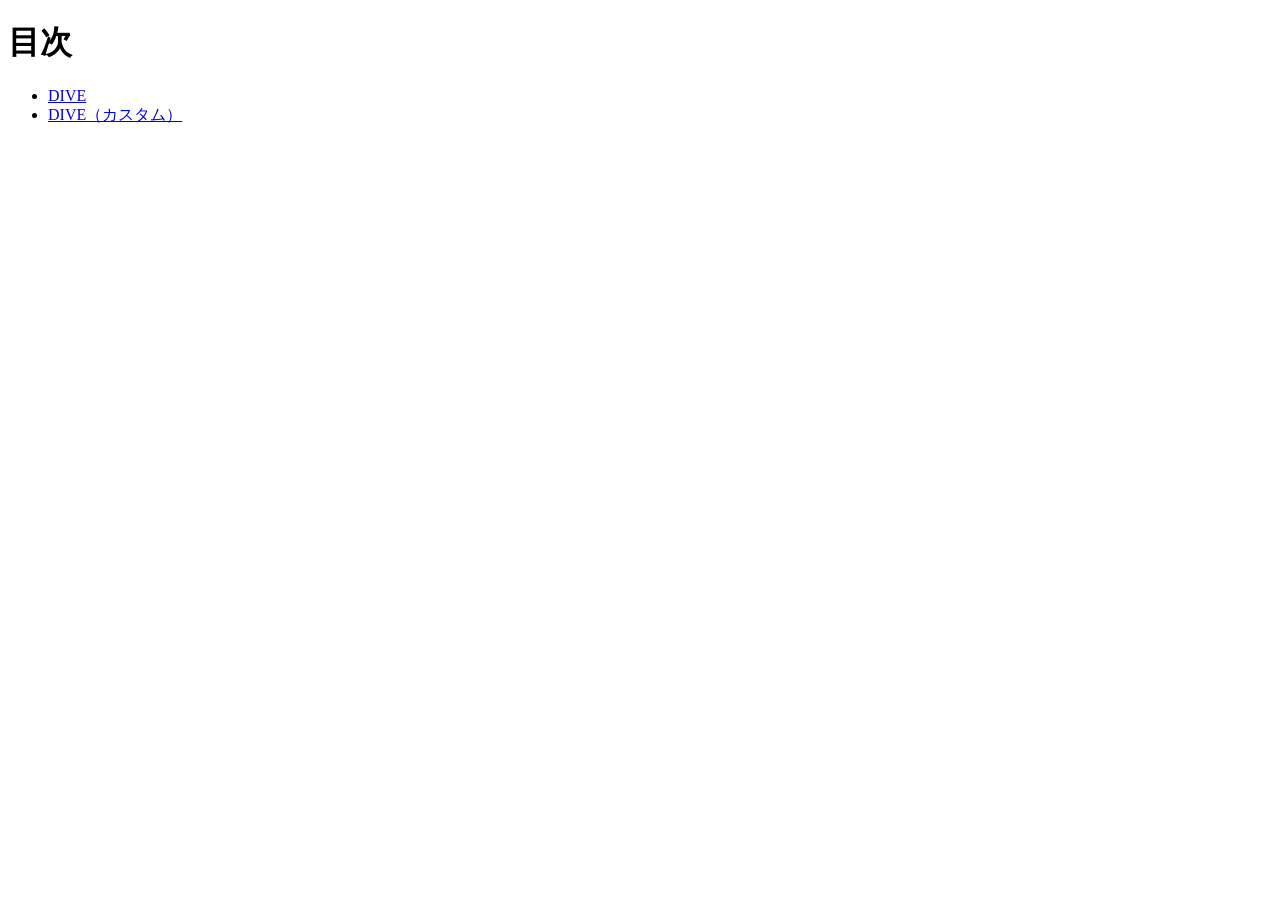
<file: index.html>
<!DOCTYPE html>
<html lang="ja">
<head>
  <meta charset="UTF-8">
  <title>20261027-hs</title>
</head>
<body>
  <h1>目次</h1>
  <ul>
    <li><a href="dive/index.html">DIVE</a></li>
    <li><a href="dive-custom/index.html">DIVE（カスタム）</a></li>
  </ul>
</body>
</html>
</file>
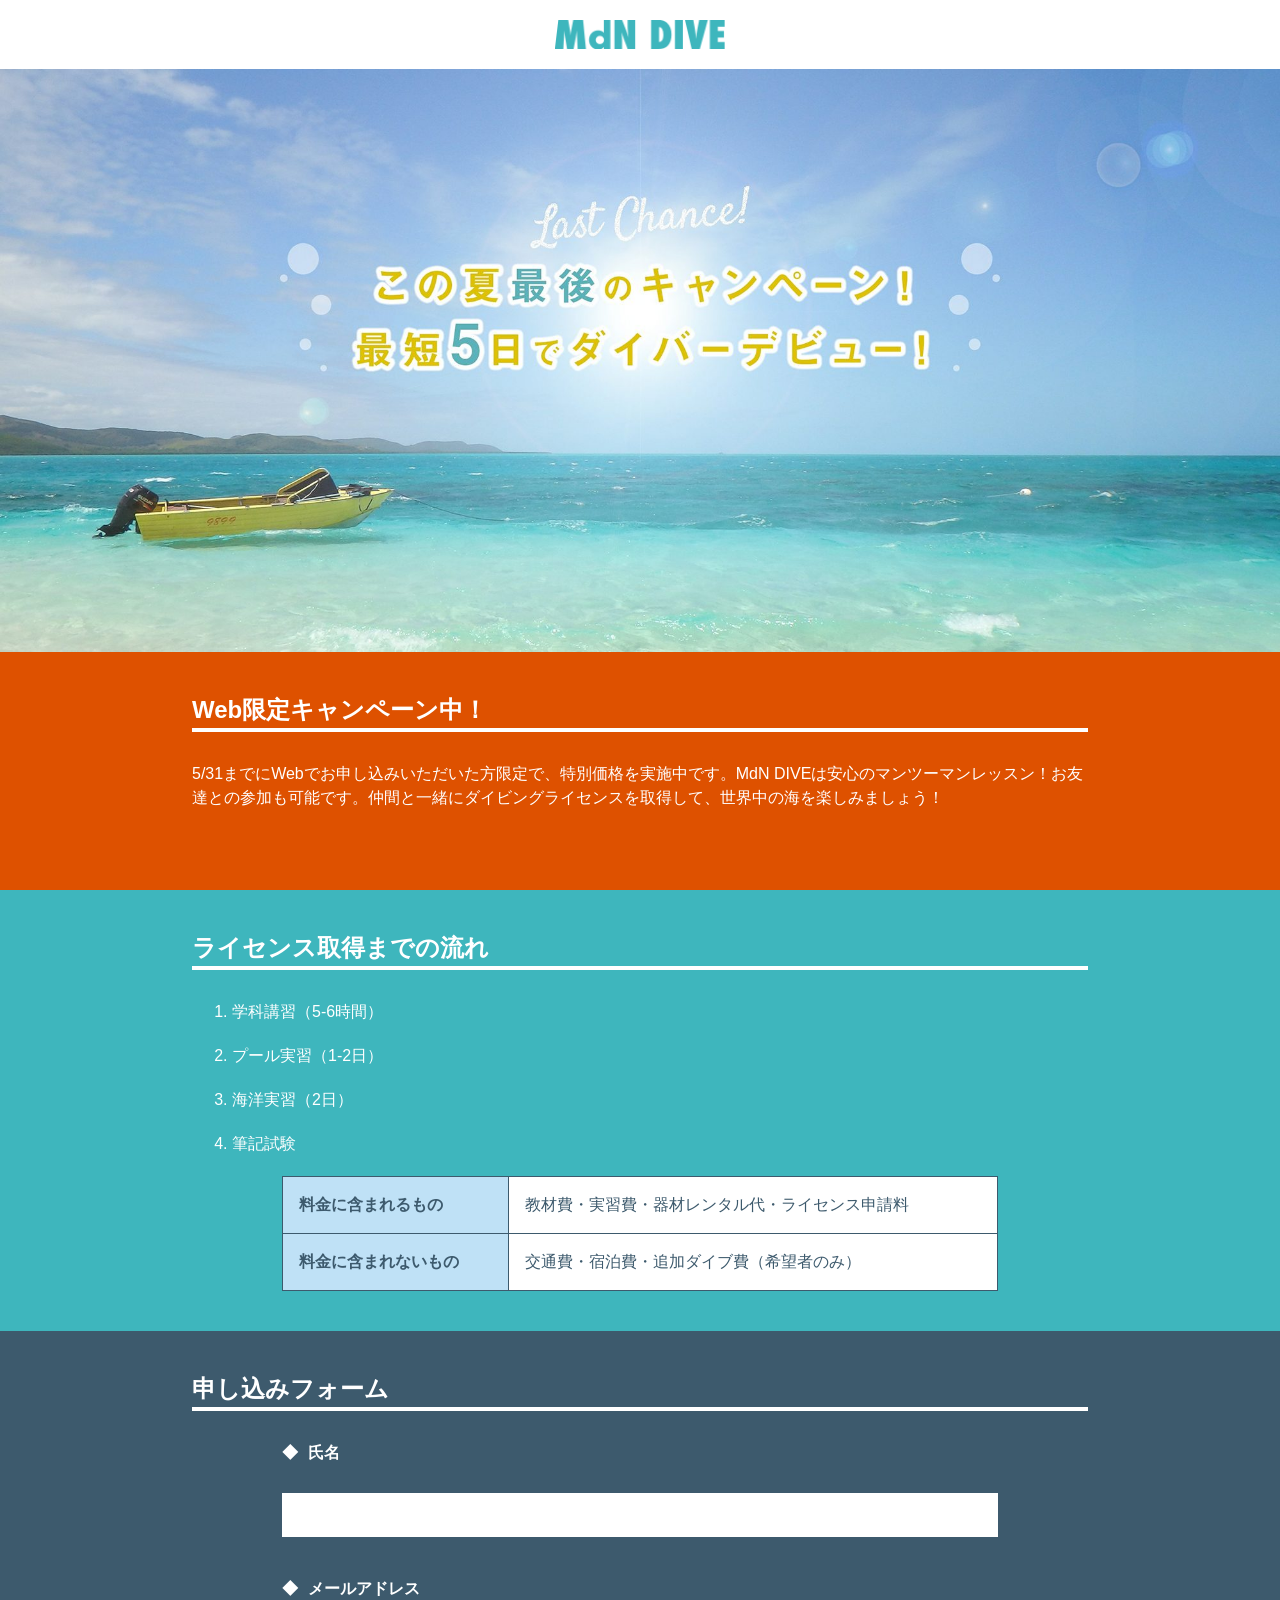
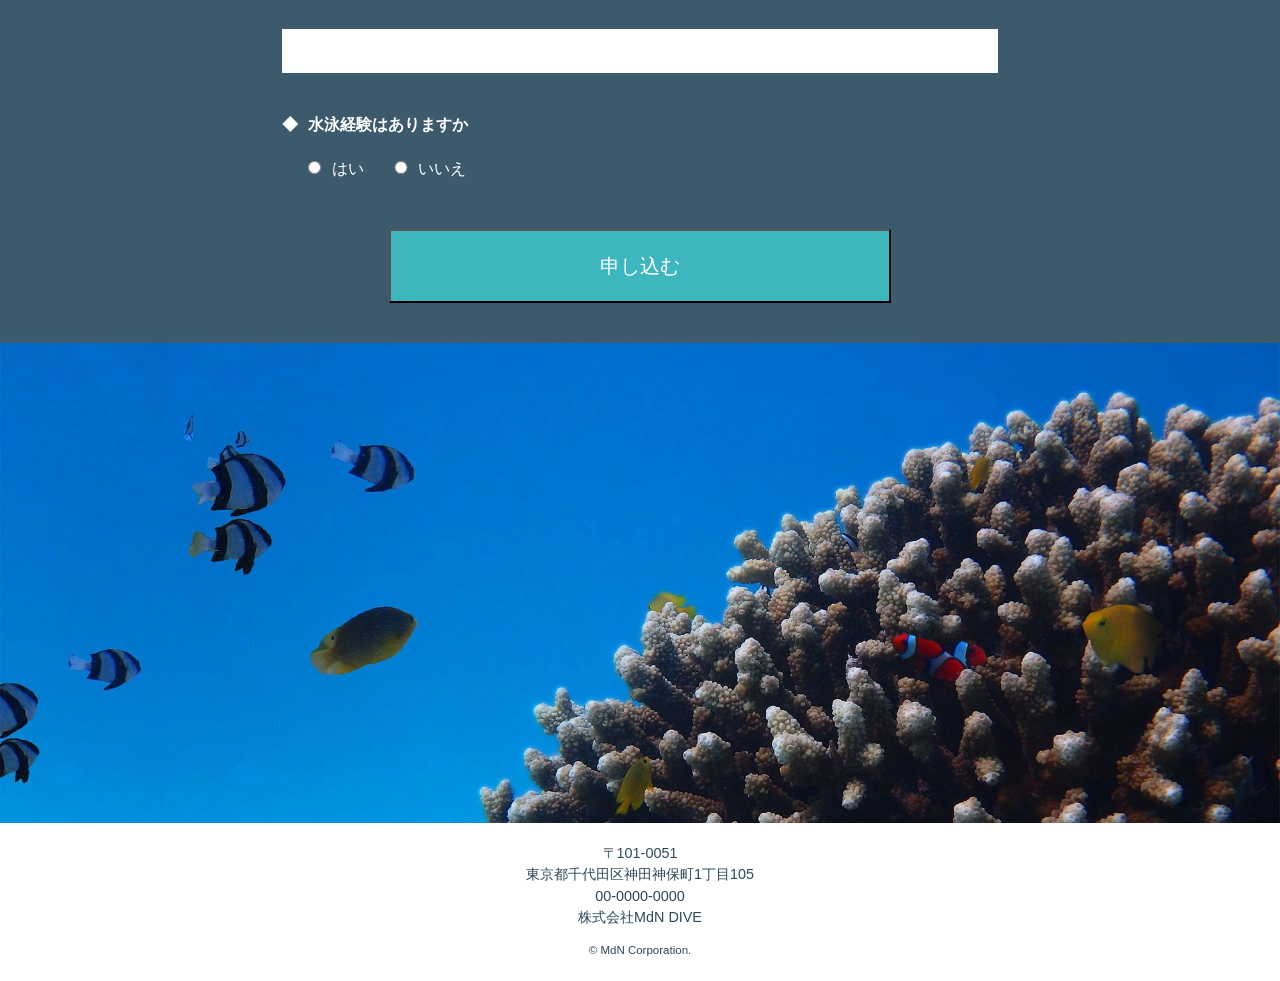
<file: dive-custom/index.html>
<!DOCTYPE html>
<html lang="ja">
<head>
  <meta charset="UTF-8">
  <title>最短5日でダイバーデビュー! - MdN DIVE</title>
  <meta name="description" content="MdN DIVEは千代田区にあるマンツーマンダイビングスクールです。5/31までWeb限定キャンペーンを実施中!">
  <!-- CSS -->
  <link rel="stylesheet" href="reset.css">
  <link rel="stylesheet" href="style.css">
</head>
<body>
  <header>
    <h1>
      <img src="img/logo.png" alt="ロゴ：MdN DIVE">
    </h1>
  </header>

  <main>
    <div class="mv-area">
      <img src="img/photo_01.jpg" alt="この夏最後のキャンペーン！最短5日でダイバーデビュー！">
    </div><!-- /.mv-area -->

    <section>
      <div class="section-inner">
        <h2>Web限定キャンペーン中！</h2>
        <p>5/31までにWebでお申し込みいただいた方限定で、特別価格を実施中です。MdN DIVEは安心のマンツーマンレッスン！お友達との参加も可能です。仲間と一緒にダイビングライセンスを取得して、世界中の海を楽しみましょう！</p>
      </div><!-- /.section-inner -->
    </section>

    <section>
      <div class="section-inner">
        <h2>ライセンス取得までの流れ</h2>
        <ol>
          <li>学科講習（5-6時間）</li>
          <li>プール実習（1-2日）</li>
          <li>海洋実習（2日）</li>
          <li>筆記試験</li>
        </ol>

        <table>
          <tr>
            <th>料金に含まれるもの</th>
            <td>教材費・実習費・器材レンタル代・ライセンス申請料</td>
          </tr>
          <tr>
            <th>料金に含まれないもの</th>
            <td>交通費・宿泊費・追加ダイブ費（希望者のみ）</td>
          </tr>
        </table>
      </div><!-- /.section-inner -->
    </section>

    <section>
      <div class="section-inner">
        <h2>申し込みフォーム</h2>
        <form action="program.php" method="post">
          <dl>
            <dt><label for="user-name">氏名</label></dt>
            <dd><input type="text" id="user-name" name="user-name"></dd>

            <dt><label for="user-email">メールアドレス</label></dt>
            <dd><input type="text" id="user-email" name="user-email"></dd>

            <dt>水泳経験はありますか</dt>
            <dd>
              <input type="radio" id="swim-yes" name="swim" value="はい">
              <label for="swim-yes">はい</label>

              <input type="radio" id="swim-no" name="swim" value="いいえ">
              <label for="swim-no">いいえ</label>
            </dd>
          </dl>

          <div class="form-submit">
            <button type="submit" id="submit" name="submit">申し込む</button>
          </div><!-- /.form-submit -->
        </form>
      </div><!-- /.section-inner -->
    </section>

    <div class="form-img-area">
      <img src="img/photo_02.jpg" alt="写真：サンゴ礁と熱帯魚">
    </div><!-- /.form-img-area -->
  </main>

  <footer>
    <address>
      〒101-0051<br>
      東京都千代田区神田神保町1丁目105<br>
      00-0000-0000<br>
      株式会社MdN DIVE
    </address>

    <small>&copy; MdN Corporation.</small>
  </footer>
</body>
</html>
</file>
<file: dive-custom/style.css>
@charset "utf-8";
/*-------------------------
/*	ページ全体
-------------------------*/
* {
  box-sizing: border-box;
}

body {
  font-family: "ヒラギノ角ゴ ProN", Meiryo, sans-serif;
  font-weight: 400;
  font-size: 16px;
  line-height: 1.5;
}

img {
  display: block;
}

/*-------------------------
/*	header / MV
-------------------------*/
header h1 {
  margin: 0;
  padding: 20px;
}

header img {
  width: 170px;
  margin: 0 auto;
}

.mv-area img {
  width: 100%;
}

/*-------------------------
/*	section共通
-------------------------*/
section {
  width: 100%;
  padding: 40px 0;
}

section:nth-of-type(1) {
  background: #de5100;
}

section:nth-of-type(2) {
  background: #3eb6bd;
}

section:nth-of-type(3) {
  background: #3d5a6d;
}

.section-inner {
  width: 70%;
  margin: 0 auto;
}

/* 見出し */
h2 {
  border-bottom: 4px solid #fff;
  margin-bottom: 30px;
  color: #fff;
}

/* 通常テキスト */
p {
  margin-bottom: 40px;
  color: #fff;
}

/* リスト */
ol li {
  margin-bottom: 20px;
  color: #fff;
}

/* テーブル */
table {
  width: 80%;
  margin: 0 auto;
  background: #fff;
}

th,
td {
  padding: 1em;
  border: 1px solid #3d5a6d;
  color: #3d5a6d;
}

th {
  background: #bfe1f6;
}

/*-------------------------
/*	フォーム
-------------------------*/
form {
  width: 80%;
  margin: 0 auto;
}

form dt {
  margin-bottom: 20px;
  position: relative;
}

form dt,
form label {
  color: #fff;
}

form dt::before {
  content: "◆";
  margin-right: 10px;
}

form dd {
  margin-bottom: 40px;
  margin-left: 0;
}

input {
  width: 100%;
  border: none;
  padding: .5em;
  font-size: 1.1em;
}

input[type="radio"] {
  width: 1em;
  margin-left: 24px;
  margin-right: 4px;
}

button[type="submit"] {
  background: #3eb6bd;
  margin: 40px auto 0;
  display: block;
  width: 70%;
  padding: 20px;
  color: #fff;
  font-size: 20px;
}

.form-img-area img {
  width: 100%;
}

/*-------------------------
/*	footer
-------------------------*/
footer {
  padding: 20px;
  text-align: center;
  font-size: .9em;
}

address,
small {
  margin-bottom: 10px;
  color: #2f4858;
}
</file>
